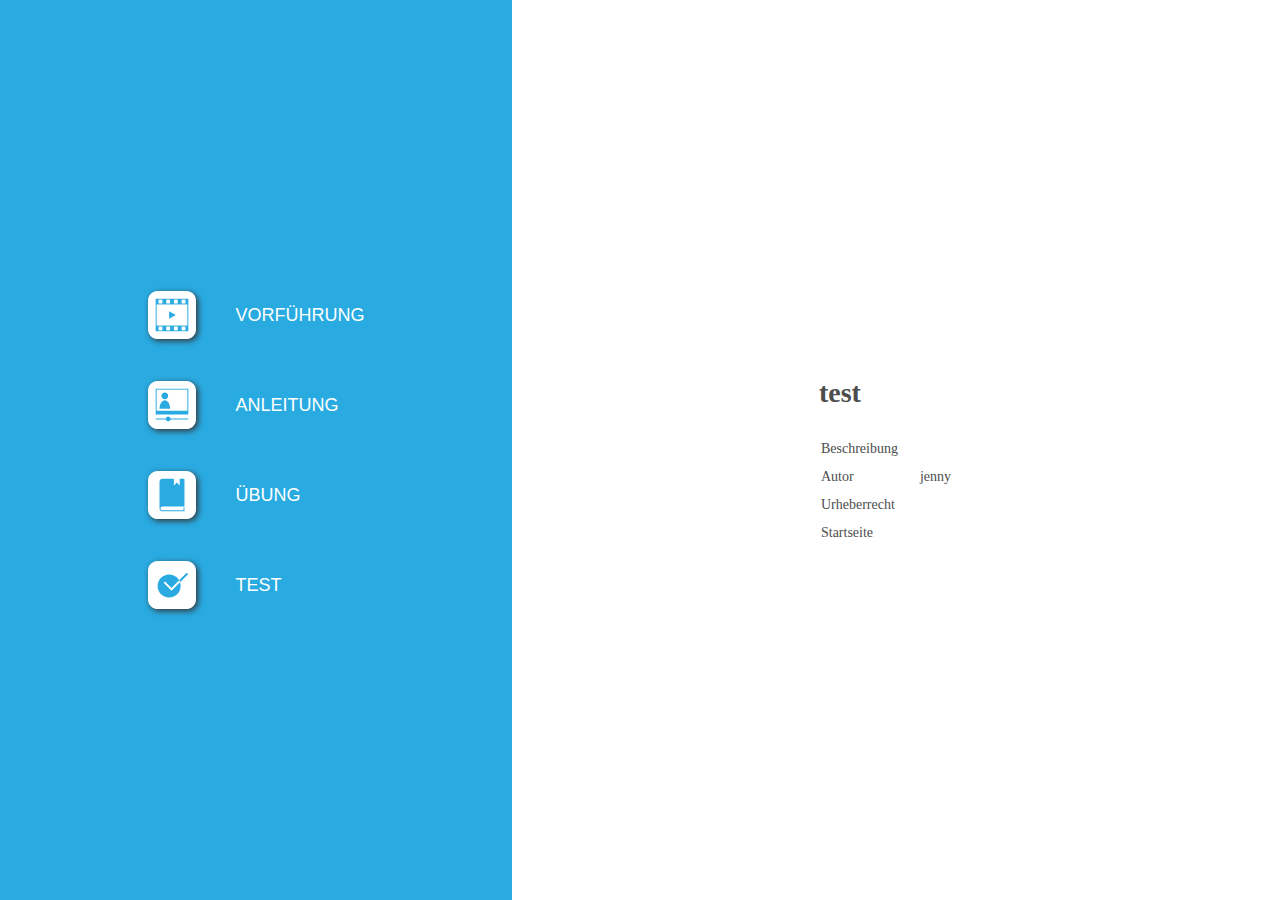
<file: index.html>
﻿<!DOCTYPE html>
<html lang="de-DE" dir="ltr">
<head>
	<title>test</title>
	<meta http-equiv="X-UA-Compatible" content="IE=Edge,chrome=1" />
	<meta http-equiv="Content-Type" content="text/html; charset=utf-8"/>
	<meta name="generator" content="ActivePresenter 9.0.6"/>
	<meta name="author" content="jenny" />
	<meta name="copyright" content=" " />
	<meta name="description" content=""/>
	<meta name="viewport" content="initial-scale=1.0">
	<meta name="apple-mobile-web-app-capable" content="yes">

	<style>
		body {
			background-color: #ffffff;
			color: #4d4d4d;
			font-family: "Verdana";
			margin: 0px;
			padding: 0px;
			display: flex;
			flex-direction: row;
			min-height: 100vh;
		}
		.ap-mode-buttons-container {
			background-color: #29abe2;
			min-height: 100%;
			flex: 2;
			display: flex;
			justify-content: center;
			align-items: center;
		}
		.ap-mode-buttons {
			background-color: #29abe2;
			display: flex;
			flex-direction: column;
			align-items: flex-start;
			max-width: 100%;
		}
		.ap-mode-button {
			background-color: transparent;
			color: #ffffff;
			border: none;
			margin: 10px;
			text-transform: uppercase;
			display: flex;
			flex-direction: row;
			align-items: center;
		}
		.ap-project-information-container {
			min-height: 100%;
			flex: 3;
			display: flex;
			justify-content: center;
			align-items: center;
		}
		.ap-project-information {
			font-size: 14px;
		}

		.ap-mode-button svg {
			width: 48px;
			height: 48px;
			margin: 10px 20px 10px 20px;
			display: inline-block;
			filter: drop-shadow(2px 2px 3px #333333);
		}

		.ap-mode-button {
		}

		.ap-mode-button:hover {
			background-color: rgba(255, 255, 255, 0.2);
		}

		.ap-mode-button span {
			margin: 10px 20px 10px 20px;
			font-size: 18px;
		}

		h1 {
			font-size: 28px;
			font-weight: bold;
			margin: 25px 0px 25px 0px;
		}

		.ap-project-information td {
			padding: 5px 20px 5px 0px;
		}

		a:link {color:#4d4d4d; text-decoration:none;}
		a:visited {color:#4d4d4d; text-decoration:none}
		a:active {color:#4d4d4d; text-decoration:none}
		a:hover {color:#4d4d4d; text-decoration:none}
		
		@media (max-width: 1024px) and (orientation: portrait) {
			body {
				flex-direction: column;
			}
			.ap-mode-buttons-container {
				width: 100%;
				flex: 3;
			}
			.ap-project-information-container {
				width: 100%;
				flex: 2;
			}
		}
		
		@media (max-width: 640px) and (max-height: 640px) {
			.ap-mode-button svg {
				width: 32px;
				height: 32px;
			}
			.ap-mode-button span {
				margin: 5px 10px 5px 10px;
				font-size: 14px;
			}
			.ap-project-information {
				font-size: 12px;
			}
		}

	</style>

	<script type="text/javascript">
		var language = {"Tutorial":"Anleitung","Description":"Beschreibung","Author":"Autor","Copyright":"Urheberrecht","TestIntro":"Bitte Modus auswählen um zu testen","Homepage":"Startseite","Practice":"Übung","Test":"Test","Demo":"Vorführung","DemoIntro":"Präsentation automatisch abspielen","TutorialIntro":"Anleitungsmodus","PracticeIntro":"Bitte Modus auswählen um weiter zu üben","OpenPrezError":"Präsentation konnte nicht geöffnet werden.\nFehler: "};
		var PlayModes = {
			DEMO: 1,
			TUT: 2,
			PRAC: 4,
			TEST: 8
		};

		var opmodes = 15;
		function openPrez(url, mode) {
			var fullUrl = '' + url;
			try {
				var margin = 40;
				var top = margin,
					left = margin,
					width = screen.availWidth - 2 * margin,
					height = screen.availHeight - 4 * margin;
				var styles = 'top=' + top + ',left=' + left + ',width=' + width + ',height=' + height
					+ ',location=no,toolbar=no,directories=no,status=no,menubar=no,scrollbars=yes,resizable=yes';
				var owin = window.open(encodeURI(fullUrl), '_blank', styles);
				if (owin)
					owin.focus();
			}
			catch (e) {
				alert(language.OpenPrezError + e);
			}
			return false;
		};
		function setElementText(id, text) {
			document.getElementById(id).innerHTML = text;
		}
		function setElementTitle(id, text) {
			document.getElementById(id).setAttribute('title', text);
		}
		function hideElement(id) {
			document.getElementById(id).style.display = 'none';
		}
	</script>
</head>

<body>
	<div class="ap-mode-buttons-container">
		<div class="ap-mode-buttons">
			<button id="ap-mode-demo" class="ap-mode-button" onclick="openPrez('demo.html')">
				<svg version="1.1" id="Layer_1" xmlns="http://www.w3.org/2000/svg" xmlns:xlink="http://www.w3.org/1999/xlink" x="0px" y="0px" viewBox="0 0 50 50" style="enable-background:new 0 0 50 50;" xml:space="preserve">
					<style type="text/css">
						.st0{fill:#FFFFFF;}
						.st1{fill:#29ABE2;}
					</style>
					<path class="st0" d="M40,50H10C4.48,50,0,45.52,0,40l0-30C0,4.48,4.48,0,10,0l30,0c5.52,0,10,4.48,10,10v30C50,45.52,45.52,50,40,50z"/>
					<rect x="8" y="8" transform="matrix(-1.836970e-16 1 -1 -1.836970e-16 50 3.552714e-15)" class="st1" width="34" height="34"/>
					<rect x="14" y="9" transform="matrix(-1.836970e-16 1 -1 -1.836970e-16 50 3.552714e-15)" class="st0" width="22" height="32"/>
					<rect x="35" y="9" transform="matrix(-1.836970e-16 1 -1 -1.836970e-16 48 -26)" class="st0" width="4" height="4"/>
					<rect x="35" y="37" transform="matrix(-1.836970e-16 1 -1 -1.836970e-16 76 2)" class="st0" width="4" height="4"/>
					<rect x="27" y="9" transform="matrix(-1.836970e-16 1 -1 -1.836970e-16 40 -18)" class="st0" width="4" height="4"/>
					<rect x="27" y="37" transform="matrix(-1.836970e-16 1 -1 -1.836970e-16 68 10)" class="st0" width="4" height="4"/>
					<rect x="19" y="9" transform="matrix(-1.836970e-16 1 -1 -1.836970e-16 32 -10)" class="st0" width="4" height="4"/>
					<rect x="19" y="37" transform="matrix(-1.836970e-16 1 -1 -1.836970e-16 60 18)" class="st0" width="4" height="4"/>
					<rect x="11" y="9" transform="matrix(-1.836970e-16 1 -1 -1.836970e-16 24 -2)" class="st0" width="4" height="4"/>
					<rect x="11" y="37" transform="matrix(-1.836970e-16 1 -1 -1.836970e-16 52 26)" class="st0" width="4" height="4"/>
					<polygon class="st1" points="22,21 29,25 22,29 "/>
				</svg>

				<span id="ap-label-mode-demo">Demonstration</span>
			</button>
			<button id="ap-mode-tutorial" class="ap-mode-button" onclick="openPrez('tutorial.html')">
				<svg version="1.1" id="Layer_1" xmlns="http://www.w3.org/2000/svg" xmlns:xlink="http://www.w3.org/1999/xlink" x="0px" y="0px" viewBox="0 0 50 50" style="enable-background:new 0 0 50 50;" xml:space="preserve">
				<style type="text/css">
					.st0{fill:#FFFFFF;}
					.st1{fill:#29ABE2;}
				</style>
				<path class="st0" d="M40,50H10C4.48,50,0,45.52,0,40l0-30C0,4.48,4.48,0,10,0l30,0c5.52,0,10,4.48,10,10v30C50,45.52,45.52,50,40,50z"/>
				<rect x="11.5" y="4.5" transform="matrix(-1.836970e-16 1 -1 -1.836970e-16 46.5 -3.5)" class="st1" width="27" height="34"/>
				<path class="st1" d="M42,39H23.45c-0.23-1.14-1.24-2-2.45-2s-2.22,0.86-2.45,2H8v1h10.55c0.23,1.14,1.24,2,2.45,2s2.22-0.86,2.45-2 H42V39z"/>
				<rect x="14" y="4" transform="matrix(-1.836970e-16 1 -1 -1.836970e-16 45 -5)" class="st0" width="22" height="32"/>
				<path class="st1" d="M17.5,19L17.5,19c-1.93,0-3.5-1.57-3.5-3.5v0c0-1.93,1.57-3.5,3.5-3.5h0c1.93,0,3.5,1.57,3.5,3.5v0 C21,17.43,19.43,19,17.5,19z"/>
				<path class="st1" d="M12,29c0-4.97,2.46-9,5.5-9s5.5,4.03,5.5,9H12z"/>
				</svg>

				<span id="ap-label-mode-tutorial">Tutorial</span>
			</button>
			<button id="ap-mode-practice" class="ap-mode-button" onclick="openPrez('practice.html')">
				<svg version="1.1" id="Layer_1" xmlns="http://www.w3.org/2000/svg" xmlns:xlink="http://www.w3.org/1999/xlink" x="0px" y="0px" viewBox="0 0 50 50" style="enable-background:new 0 0 50 50;" xml:space="preserve">
				<style type="text/css">
					.st0{fill:#FFFFFF;}
					.st1{fill:#29ABE2;}
				</style>
				<path class="st0" d="M40,50H10C4.48,50,0,45.52,0,40l0-30C0,4.48,4.48,0,10,0l30,0c5.52,0,10,4.48,10,10v30C50,45.52,45.52,50,40,50z"/>
				<path class="st1" d="M15.08,37H38V9c0-0.55-0.45-1-1-1h-4v7l-3-3l-3,3V8H15c-1.66,0-3,1.34-3,3v28c0,1.66,1.34,3,3,3h22h1v-1v-3h-1 v3H15.08C13.93,41,13,40.1,13,39C13,37.9,13.93,37,15.08,37z"/>
				</svg>

				<span id="ap-label-mode-practice">Practice</span>
			</button>
			<button id="ap-mode-test" class="ap-mode-button" onclick="openPrez('test.html')">
				<svg version="1.1" id="Layer_1" xmlns="http://www.w3.org/2000/svg" xmlns:xlink="http://www.w3.org/1999/xlink" x="0px" y="0px" viewBox="0 0 50 50" style="enable-background:new 0 0 50 50;" xml:space="preserve">
					<style type="text/css">
						.st0{fill:#FFFFFF;}
						.st1{fill:#29ABE2;}
					</style>
					<path class="st0" d="M40,50H10C4.48,50,0,45.52,0,40l0-30C0,4.48,4.48,0,10,0l30,0c5.52,0,10,4.48,10,10v30C50,45.52,45.52,50,40,50z"/>
					<path class="st1" d="M10,26L10,26c0-6.63,5.37-12,12-12h0c6.63,0,12,5.37,12,12v0c0,6.63-5.37,12-12,12h0C15.37,38,10,32.63,10,26z"/>
					<path class="st1" d="M41.71,13.71l-1.41-1.41l-7.83,7.83c0.35,0.62,0.64,1.27,0.87,1.95L41.71,13.71z"/>
					<path class="st0" d="M17.71,21.29l-1.41,1.41l8.21,8.21l8.83-8.83c-0.24-0.68-0.53-1.34-0.87-1.95l-7.96,7.96L17.71,21.29z"/>
				</svg>

				<span id="ap-label-mode-test">Test</span>
			</button>
		</div>
	</div>

	<div class="ap-project-information-container">
		<div class="ap-project-information">
			<h1>test</h1>
			<table>
				<tr>
					<td id="ap-label-description">Description</td>
					<td></td>
				</tr>
				<tr>
					<td id="ap-label-author">Author</td>
					<td>jenny</td>
				</tr>
				<tr>
					<td id="ap-label-copyright">Copyright</td>
					<td></td>
				</tr>
				<tr>
					<td id="ap-label-homepage">Homepage</td>
					<td><a href="" target="_blank"></a></td>
				</tr>
			</table>
		</div>
	</div>

	<script>
		if (language) {
			setElementText("ap-label-mode-demo", language.Demo);
			setElementText("ap-label-mode-tutorial", language.Tutorial);
			setElementText("ap-label-mode-practice", language.Practice);
			setElementText("ap-label-mode-test", language.Test);

			setElementTitle("ap-mode-demo", language.DemoIntro);
			setElementTitle("ap-mode-tutorial", language.TutorialIntro);
			setElementTitle("ap-mode-practice", language.PracticeIntro);
			setElementTitle("ap-mode-test", language.TestIntro);

			setElementText("ap-label-description", language.Description);
			setElementText("ap-label-author", language.Author);
			setElementText("ap-label-copyright", language.Copyright);
			setElementText("ap-label-homepage", language.Homepage);
		}

		if (opmodes){
			if ((PlayModes.DEMO & opmodes) != PlayModes.DEMO)
				hideElement("ap-mode-demo");
			if ((PlayModes.TUT & opmodes) != PlayModes.TUT)
				hideElement("ap-mode-tutorial");
			if ((PlayModes.PRAC & opmodes) != PlayModes.PRAC)
				hideElement("ap-mode-practice");
			if ((PlayModes.TEST & opmodes) != PlayModes.TEST)
				hideElement("ap-mode-test");
		}
	</script>
</body>
</html>
</file>
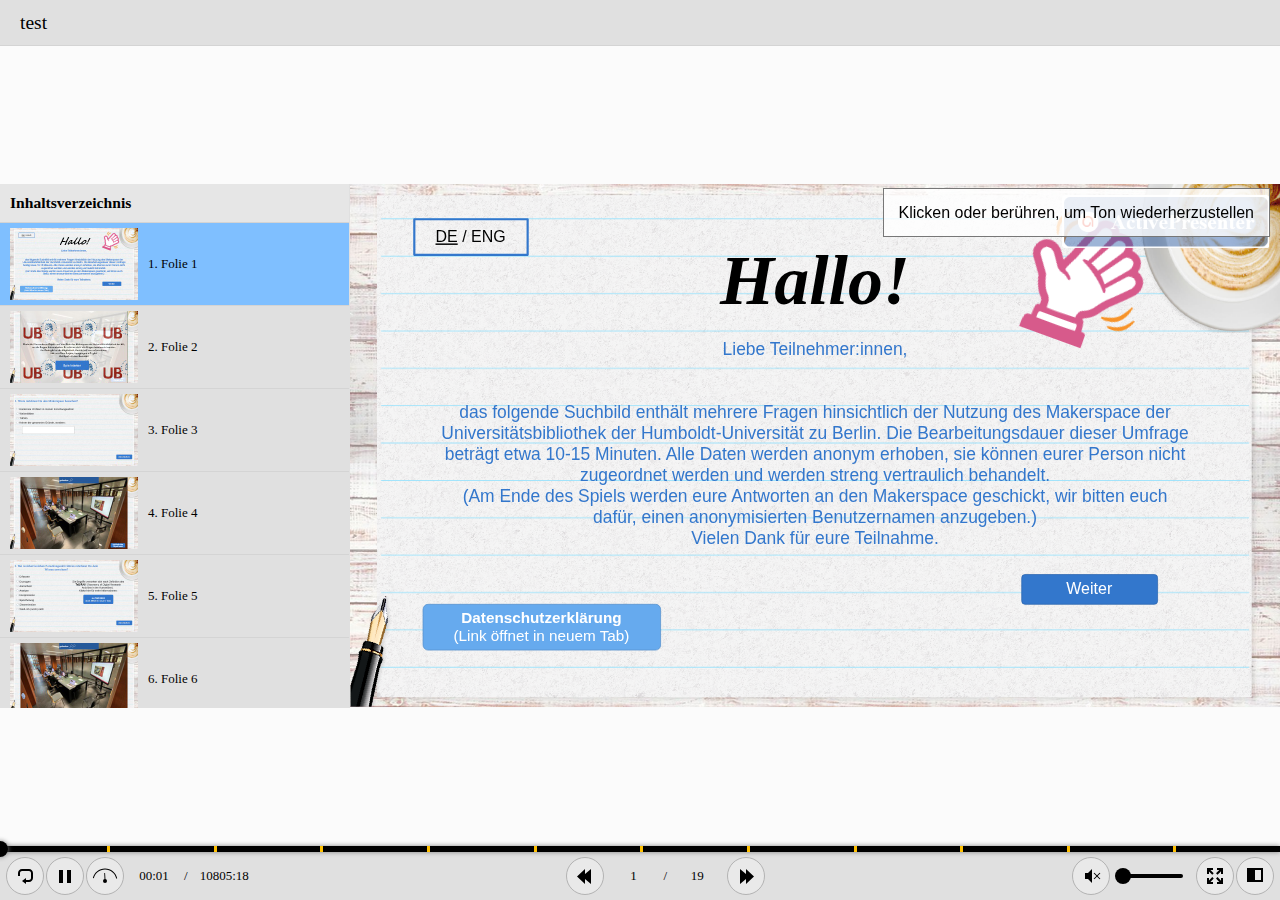
<file: demo.html>
﻿<!DOCTYPE html>
<html lang="de-DE" dir="ltr">
<head>
	<title>test</title>
	<meta http-equiv="X-UA-Compatible" content="IE=Edge,chrome=1" />
	<meta http-equiv="Content-Type" content="text/html; charset=utf-8"/>
	<meta name="generator" content="ActivePresenter 9.0.6"/>
	<meta name="author" content="jenny" />
	<meta name="description" content=""/>
	<meta name="copyright" content=" " />
	<meta name="viewport" content="initial-scale=1.0">
	<meta name="apple-mobile-web-app-capable" content="yes">
	<style>
		html {
			height: 100%;
		}
		body {
			height: 100%;
			margin: 0;
			padding: 0;
		}
		.ap-prez-container {
			position: relative;
			height: 100%;
			overflow: hidden;
			outline: none;
		}
	</style>
	<link rel="stylesheet" type="text/css" href="player/rlplayer.css" />
	<script type="text/javascript" src="player/rlplayer.js"></script>
	<script type="text/javascript" src="player/rlplayer.lang.de-DE.js"></script>
	
	
	
	
	

</head>
<body>
	<div id="lqMz5QfJ" class="ap-prez-container" lang="de-DE" dir="ltr">
		<script type="text/javascript">
			AtomiAP.open("rlprez.js", "lqMz5QfJ", {
				playMode: "Demo",
				preloader: {zIndex: 2,diameter: 60,density: 9,range: 1000,speed: 1,color:'#2090E6',shape:'oval'}
			});
		</script>
	</div>
</body>
</html>
</file>
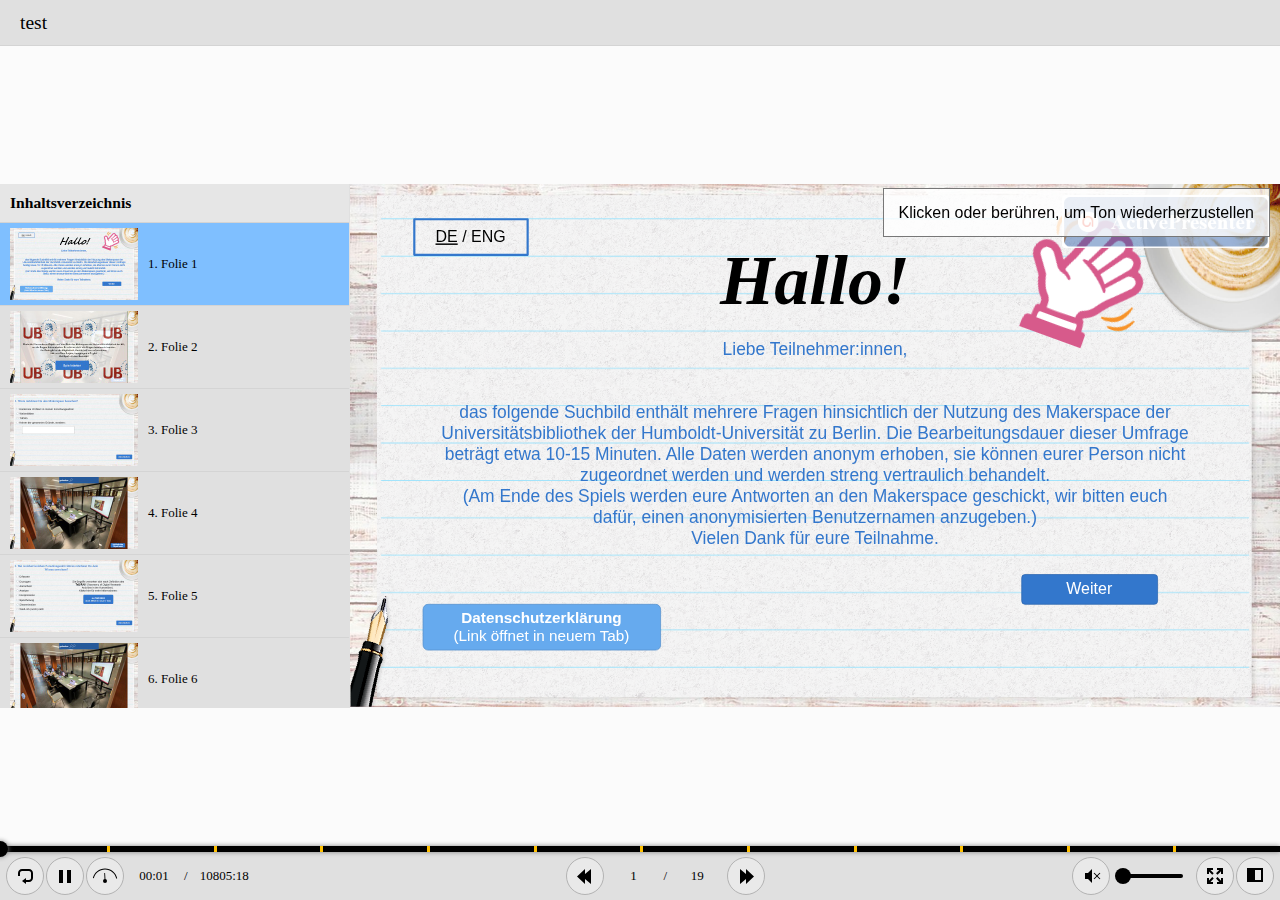
<file: practice.html>
﻿<!DOCTYPE html>
<html lang="de-DE" dir="ltr">
<head>
	<title>test</title>
	<meta http-equiv="X-UA-Compatible" content="IE=Edge,chrome=1" />
	<meta http-equiv="Content-Type" content="text/html; charset=utf-8"/>
	<meta name="generator" content="ActivePresenter 9.0.6"/>
	<meta name="author" content="jenny" />
	<meta name="description" content=""/>
	<meta name="copyright" content=" " />
	<meta name="viewport" content="initial-scale=1.0">
	<meta name="apple-mobile-web-app-capable" content="yes">
	<style>
		html {
			height: 100%;
		}
		body {
			height: 100%;
			margin: 0;
			padding: 0;
		}
		.ap-prez-container {
			position: relative;
			height: 100%;
			overflow: hidden;
			outline: none;
		}
	</style>
	<link rel="stylesheet" type="text/css" href="player/rlplayer.css" />
	<script type="text/javascript" src="player/rlplayer.js"></script>
	<script type="text/javascript" src="player/rlplayer.lang.de-DE.js"></script>
	
	
	
	
	

</head>
<body>
	<div id="lqMz5QfJ" class="ap-prez-container" lang="de-DE" dir="ltr">
		<script type="text/javascript">
			AtomiAP.open("rlprez.js", "lqMz5QfJ", {
				playMode: "Practice",
				preloader: {zIndex: 2,diameter: 60,density: 9,range: 1000,speed: 1,color:'#2090E6',shape:'oval'}
			});
		</script>
	</div>
</body>
</html>
</file>
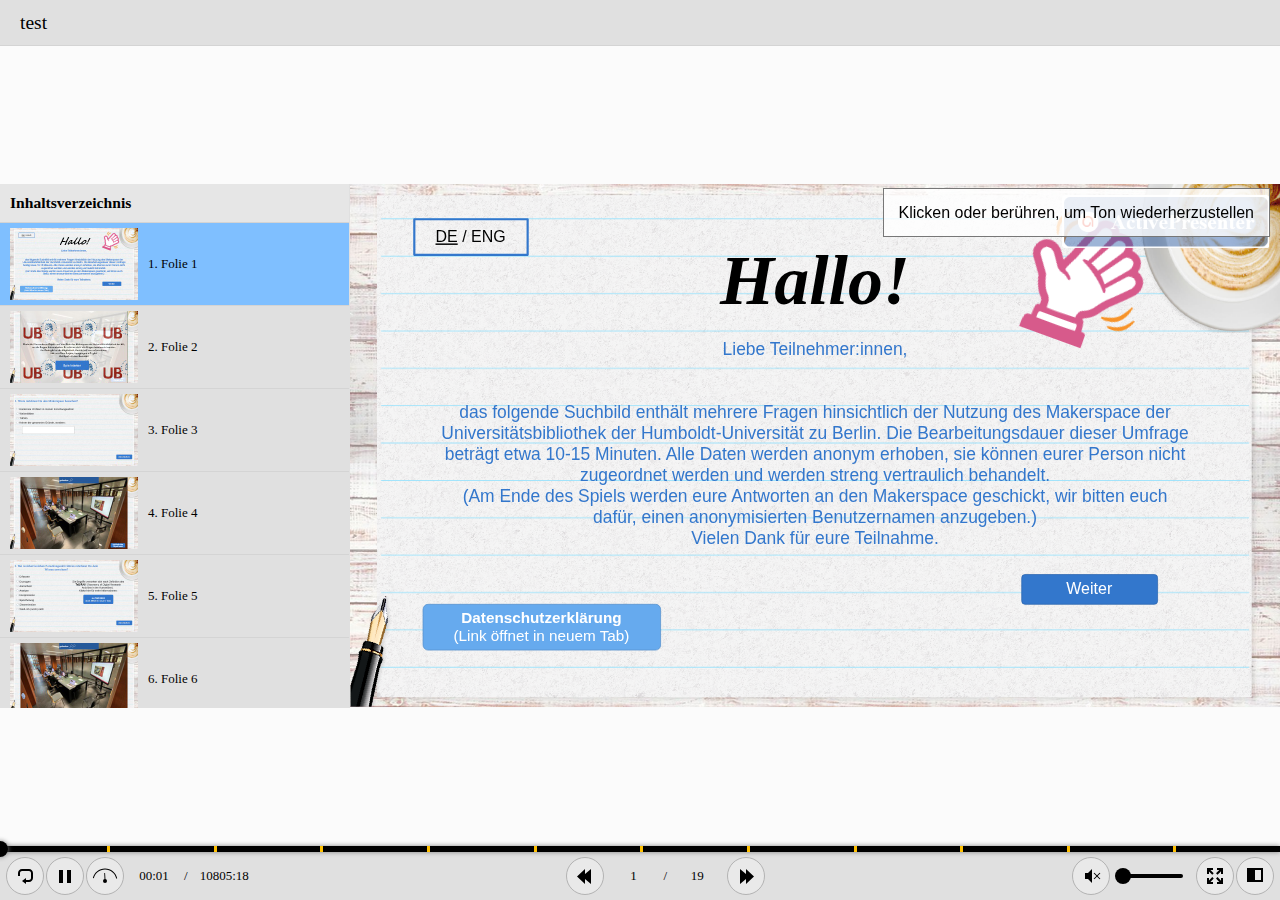
<file: test.html>
﻿<!DOCTYPE html>
<html lang="de-DE" dir="ltr">
<head>
	<title>test</title>
	<meta http-equiv="X-UA-Compatible" content="IE=Edge,chrome=1" />
	<meta http-equiv="Content-Type" content="text/html; charset=utf-8"/>
	<meta name="generator" content="ActivePresenter 9.0.6"/>
	<meta name="author" content="jenny" />
	<meta name="description" content=""/>
	<meta name="copyright" content=" " />
	<meta name="viewport" content="initial-scale=1.0">
	<meta name="apple-mobile-web-app-capable" content="yes">
	<style>
		html {
			height: 100%;
		}
		body {
			height: 100%;
			margin: 0;
			padding: 0;
		}
		.ap-prez-container {
			position: relative;
			height: 100%;
			overflow: hidden;
			outline: none;
		}
	</style>
	<link rel="stylesheet" type="text/css" href="player/rlplayer.css" />
	<script type="text/javascript" src="player/rlplayer.js"></script>
	<script type="text/javascript" src="player/rlplayer.lang.de-DE.js"></script>
	
	
	
	
	

</head>
<body>
	<div id="lqMz5QfJ" class="ap-prez-container" lang="de-DE" dir="ltr">
		<script type="text/javascript">
			AtomiAP.open("rlprez.js", "lqMz5QfJ", {
				playMode: "Test",
				preloader: {zIndex: 2,diameter: 60,density: 9,range: 1000,speed: 1,color:'#2090E6',shape:'oval'}
			});
		</script>
	</div>
</body>
</html>
</file>
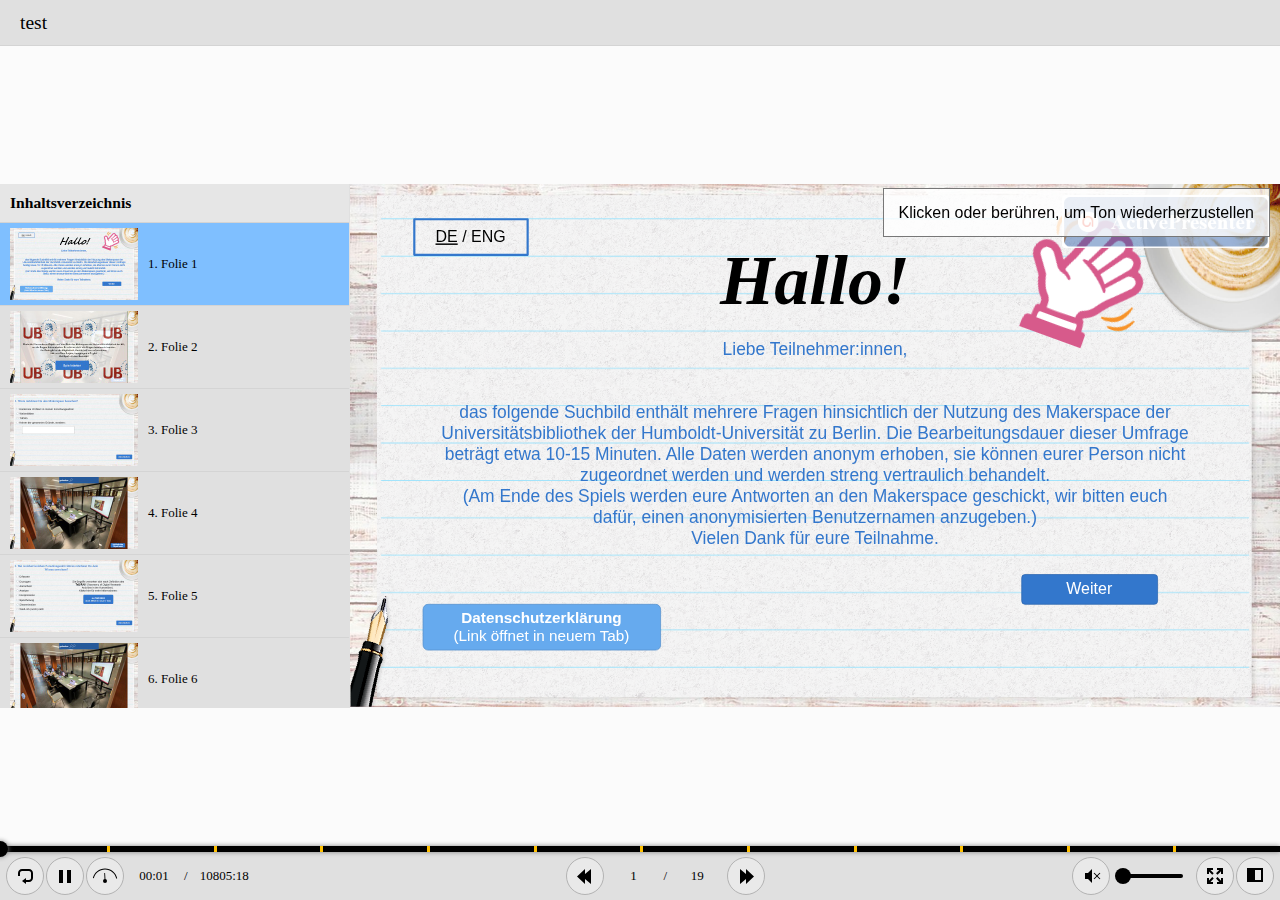
<file: tutorial.html>
﻿<!DOCTYPE html>
<html lang="de-DE" dir="ltr">
<head>
	<title>test</title>
	<meta http-equiv="X-UA-Compatible" content="IE=Edge,chrome=1" />
	<meta http-equiv="Content-Type" content="text/html; charset=utf-8"/>
	<meta name="generator" content="ActivePresenter 9.0.6"/>
	<meta name="author" content="jenny" />
	<meta name="description" content=""/>
	<meta name="copyright" content=" " />
	<meta name="viewport" content="initial-scale=1.0">
	<meta name="apple-mobile-web-app-capable" content="yes">
	<style>
		html {
			height: 100%;
		}
		body {
			height: 100%;
			margin: 0;
			padding: 0;
		}
		.ap-prez-container {
			position: relative;
			height: 100%;
			overflow: hidden;
			outline: none;
		}
	</style>
	<link rel="stylesheet" type="text/css" href="player/rlplayer.css" />
	<script type="text/javascript" src="player/rlplayer.js"></script>
	<script type="text/javascript" src="player/rlplayer.lang.de-DE.js"></script>
	
	
	
	
	

</head>
<body>
	<div id="lqMz5QfJ" class="ap-prez-container" lang="de-DE" dir="ltr">
		<script type="text/javascript">
			AtomiAP.open("rlprez.js", "lqMz5QfJ", {
				playMode: "Tutorial",
				preloader: {zIndex: 2,diameter: 60,density: 9,range: 1000,speed: 1,color:'#2090E6',shape:'oval'}
			});
		</script>
	</div>
</body>
</html>
</file>
